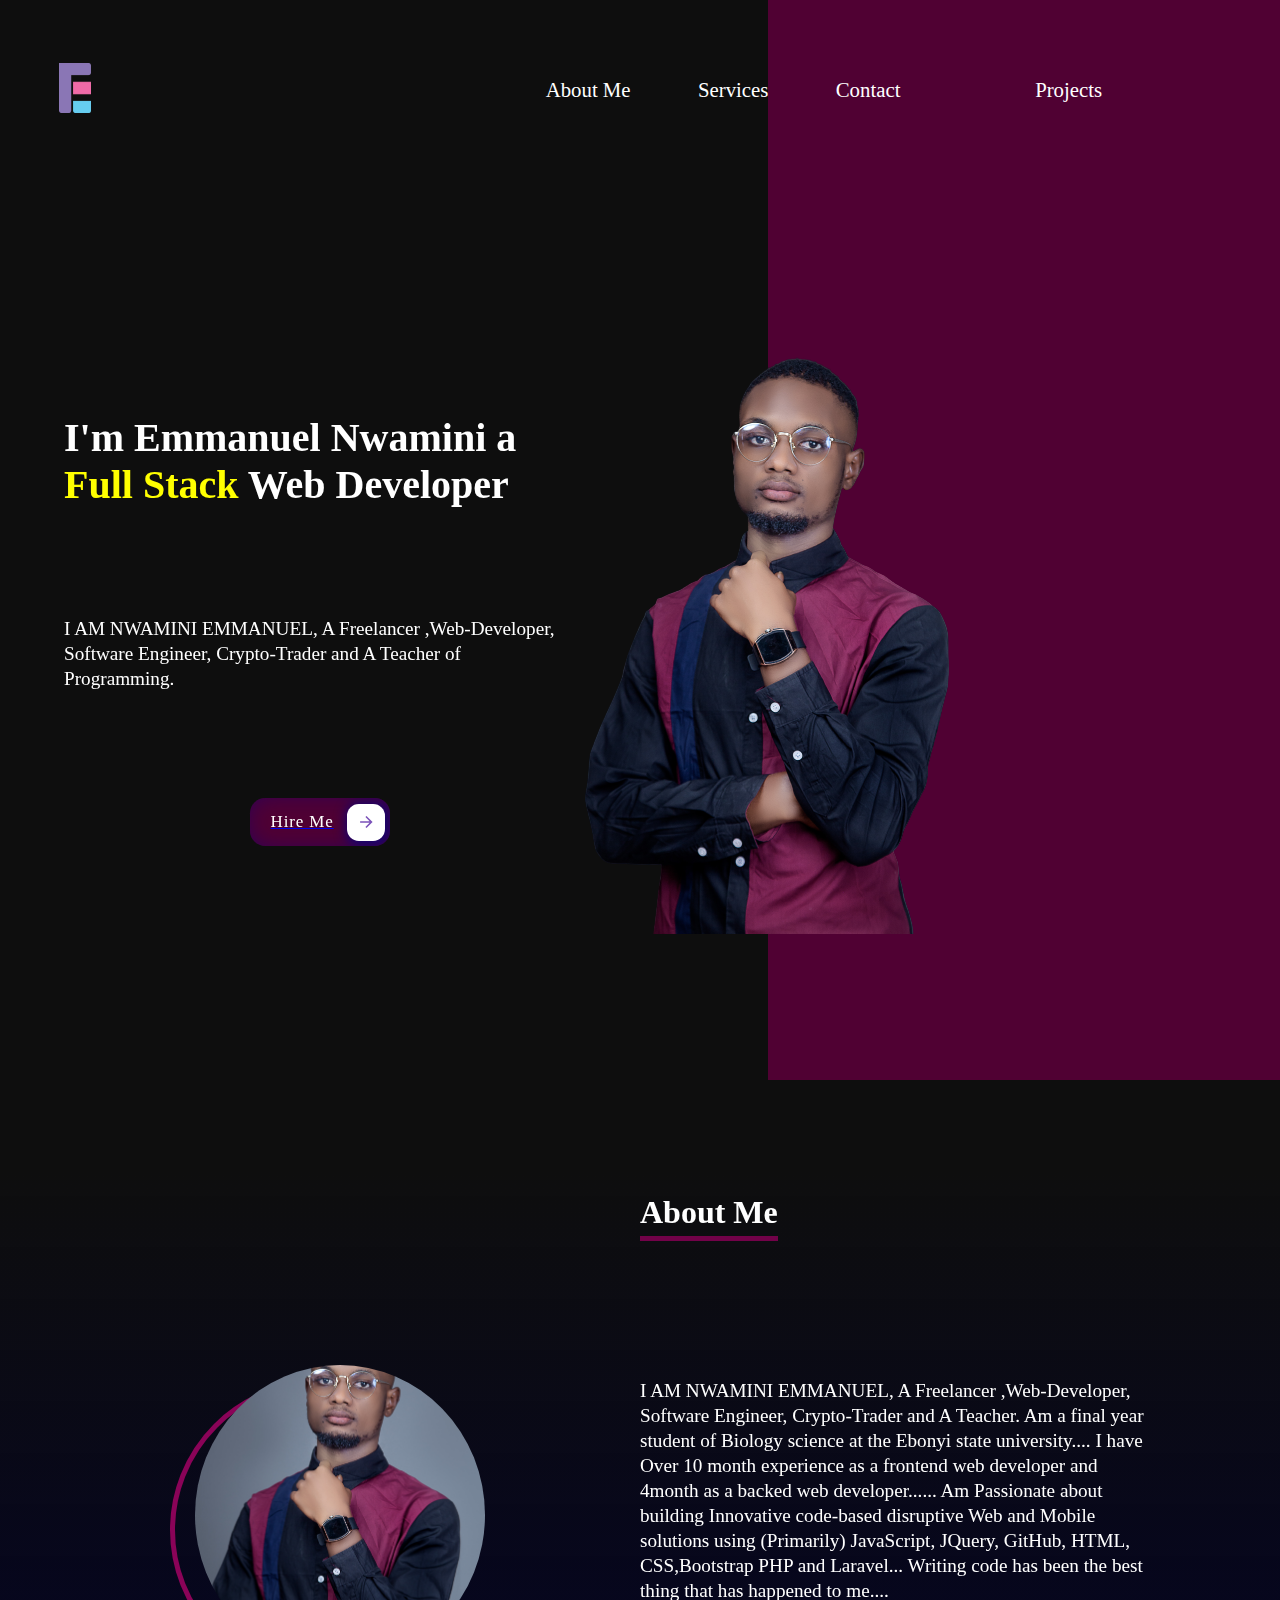
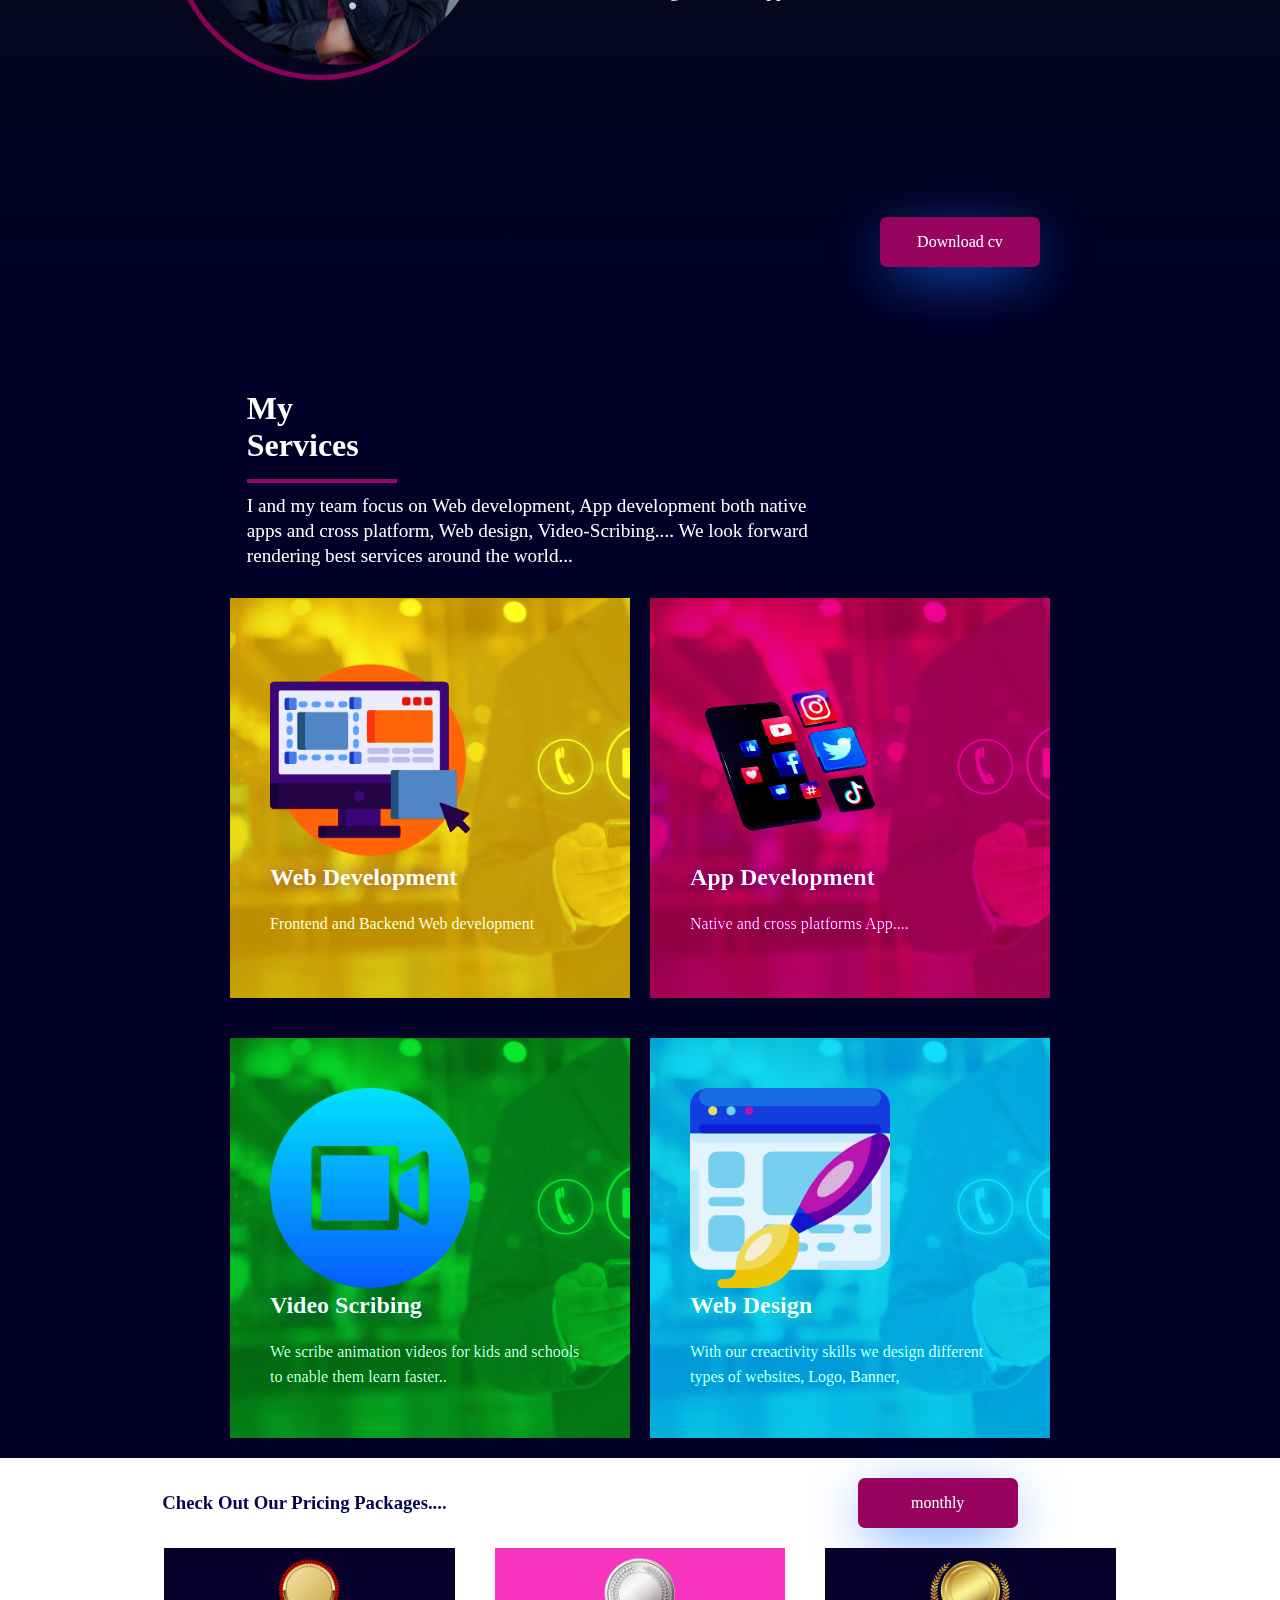
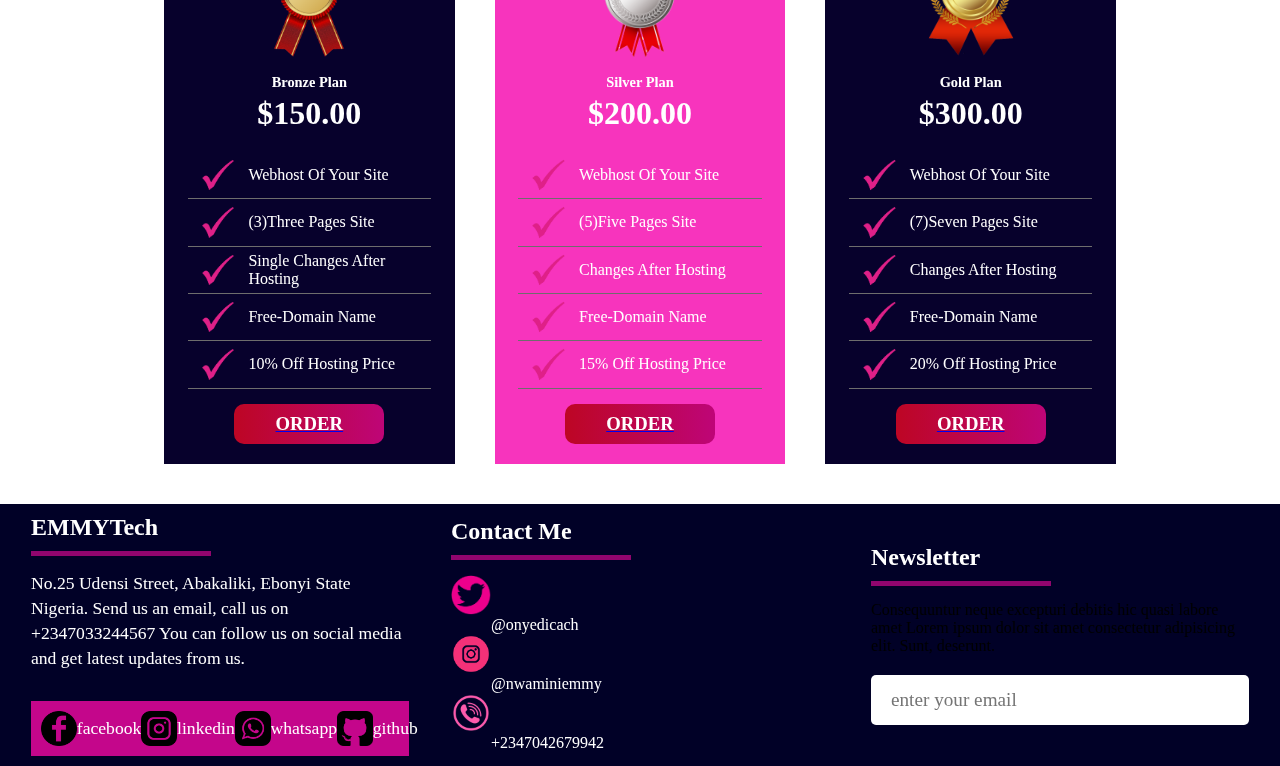
<file: index.html>
<!DOCTYPE html>
<html lang="en">
<head>
    <meta charset="UTF-8">
    <meta http-equiv="X-UA-Compatible" content="IE=edge">
    <meta name="viewport" content="width=device-width, initial-scale=1.0">
    <title>my portfolio</title>
    <link rel="stylesheet" href="./css/style.css">
    <link rel="shortcut icon" href="./images/logo-removebg-preview.png" type="image/x-icon">
</head>
<body>  
    <!-- this is the header section that contains the logo and the navigation bars   -->
    <header id="head"> 
        <!-- this is the logo container -->
        <div class="logo-container">
            <a href="./index.html"><img src="./images/logo-removebg-preview.png" alt="" class="logo"></a>
        </div>

        <!-- this is the navigation bar  for the destop view -->
        <nav class="navbar">

            <ul class="navlist">
                <li class="tab">
                    <!-- these are the navbar links to different pages -->
                    <a href="./index.html" class="link">about me</a>
                </li>
                <li class="tab">
                    <a href="#service" class="link">services</a>
                </li>

                <li class="tab">
                    <a href="./html files/contact.html" class="link">contact</a>
                </li>

                <li class="tab">

                    <li class="tab">
                        <a href="./html files/project.html" class="link">projects</a>
                    </li>
                    <!-- <a href="./html files/resume.html" class="link">resume</a> -->
                </li>
               
                <li class="tab">
                    <!-- <a href="./html files/blog.html" class="link">blog</a> -->
                </li>
                
            </ul>
        </nav>

        <!-- this is the navigation sidebar for the mobile view -->

        <div class="menu-list" id="menu-items">
            <div class="menu-list-login">
                 <img src="./images/1193.png" alt=""  id="close-sidebar" class="close-btn">
            </div>
         <ul class="list-items">
            <li><a href="./index.html">home <img src="./images/arrow-24-xxl.png" alt="" class="arrow"> </a ></li>
             <li><a href="./html files/contact.html">contact  <img src="./images/arrow-24-xxl.png" alt="" class="arrow"></a></li> 
             <li><a href="./html files/project.html">projects <img src="./images/arrow-24-xxl.png" alt="" class="arrow"></a></li>     
                    <!-- <li><a href="./html files/blog.html">blog  <img src="./images/arrow-24-xxl.png" alt="" class="arrow"></a></li> -->
             
             <!-- <li><a href="./html files/resume.html">resume  <img src="./images/arrow-24-xxl.png" alt="" class="arrow"></a></li> -->
         </ul>
        </div>
        <!-- this is the code for the hamburger menu in the mobile view -->

        <div class="menu-container" id="menubar">
            <div class="menu-line"></div>
            <div class="menu-line"></div>
            <div class="menu-line"></div>
        </div>
    </header>
<!-- end of the header section -->

<!-- this is the beginning of the landpage section  -->

    <section class="landpage">
        <!-- this contains the introductory text -->

        <div class="welcome-text-container">
            <h1 class="intro-header">
                i'm emmanuel nwamini <span class="a">a</span><span class="fullstack"> full stack</span>
                web developer
            </h1>
            <p class="intro-details">
                I AM NWAMINI EMMANUEL, A Freelancer ,Web-Developer, Software Engineer, Crypto-Trader and A Teacher of
                Programming.
            </p>
            <a href="https://wa.me/+2347042679942"> <button class="cssbuttons-io-button"> hire me
                <div class="icon">
                  <svg height="24" width="24" viewBox="0 0 24 24" xmlns="http://www.w3.org/2000/svg"><path d="M0 0h24v24H0z" fill="none"></path><path d="M16.172 11l-5.364-5.364 1.414-1.414L20 12l-7.778 7.778-1.414-1.414L16.172 13H4v-2z" fill="currentColor"></path></svg>
                </div>
              </button>
                 </div>
            </a>

        <!-- this contains the lanpage image -->

        <div class="img-container">
            <img src="./images/profile2.png" alt="" >
        </div>
    </section>
    <!-- this is the end of the landpage section -->

    <!-- this is the beginning of the about me section  -->

    <section class="about-section">
        <!-- this is the profile picture container  -->
        <div class="profile-pix-container">
            <!-- this is the div round the picture with pink border-color  -->
            <div class="picture-wrapper">
                <img src="./images/profile1.jpg" alt="" class="profile-pix">
            </div>
        </div>
        <!-- this contains the about me text  -->
        <div class="about-us-text">
            <h1>about me</h1>
            <p>I AM NWAMINI EMMANUEL, A Freelancer ,Web-Developer, Software Engineer, Crypto-Trader and A Teacher. Am a
                final year student of Biology science at the Ebonyi state university....
                I have Over 10 month experience as a frontend web developer and 4month as a backed web developer......
                Am Passionate about building Innovative code-based disruptive Web and Mobile solutions using (Primarily)
                JavaScript, JQuery, GitHub, HTML, CSS,Bootstrap PHP and Laravel...
                Writing code has been the best thing that has happened to me....</p>
                <p></p>

                <!-- this is the download cv button  -->

                <a href="https://eu.docs.wps.com/l/sII6el-1q5MXWkQY"> <button class="button" style="vertical-align:middle"><span>Download cv</span></button>
                    </a>
        </div>       
    </section>

    <!-- this is the end of the about me section  -->


     <!-- this is the beginning of the service section  -->
    <section class="service-section" id="service">

        <!-- this div contains the service header text  -->
        <div class="service-header">
            <h1>my services</h1>
            <p>I and my team focus on Web development, App development both native apps and cross platform, Web design,
                Video-Scribing....
                We look forward rendering best services around the world... </p>
        </div>

        <!-- this div contains the service cards -->
        <div class="service-card-container">
            <!-- this contains the first two top service cards  -->
            <div class="top-card">
                <!-- this is the first top service card  -->
                <div class="card card1">
                    <div class="card-body1">
                        <div class="card-img-container">
                            <img src="./images/ux.png" alt="" class="card-img">
                        </div>   
                        <h2>web development</h2>
                        <p>Frontend and Backend Web development</p>
                    </div>
                </div>
                <!-- this is the second top service card  -->
                <div class="card card2">
                    <div class="card-body2">
                        <div class="card-img-container">
                            <img src="./images/images__5_-removebg-preview.png" alt="" class="card-img">
                        </div>  
                        <h2>app development</h2>
                        <p>Native and cross platforms App.... </p>
                    </div>
                </div>
            </div>
            <!-- end of the top card container  -->

            <!-- beginning of the lower card container  -->
            <div class="lower-card">
                <!-- third card -->
                <div class="card card3">
                    <div class="card-body3">
                        <div class="card-img-container">
                            <img src="./images/video-camera.png" alt="" class="card-img">
                        </div>  
                        <h2>video scribing</h2>
                        <p>We scribe animation videos for kids and schools to enable them learn faster.. </p>
                    </div>
                </div>
                <!-- 4th card  -->
                <div class="card card4">
                    <div class="card-body4">
                        <div class="card-img-container">
                            <img src="./images/web-design.png" alt="" class="card-img">
                        </div>  
                        <h2>web design</h2>
                        <p>With our creactivity skills we design different types of websites, Logo, Banner, </p>
                    </div>
                </div>
            </div>
        </div>
        <!-- end of lower card  -->
    </section>
    <!-- end of service container section  -->

    <!-- beginning of prizing section "dont mind the contact section i wrote" i'll correct it -->

    <section class="contact-section">
        <!-- top section the contains prizing btns -->
        <div class="top-btn">
            <h3>Check out our pricing packages....</h3>
            <button class="button" style="vertical-align:middle"><span>monthly</span></button>
        </div>

        <!-- prize crad containing section  -->
        <div class="price-card-container">
            <!-- prize card 1 -->
            <div class="prize-card prizecard1">
                <img src="./images/gold-medal-1321-removebg-preview.png" alt="" class="banner">
                <h1 class="prize">
                    <span class="small-text">bronze plan</span><br>
                    $150.00
                </h1>
                <ul class="prize-container">
                    <li class="prize-list">
                        <img src="./images/thick.png" alt="" class="thicked"> <a>webhost of your site</a>
                    </li>
                    <li class="prize-list">
                        <img src="./images/thick.png" alt="" class="thicked"> <a>(3)Three
                            pages site</a>
                    </li>
                    <li class="prize-list">
                        <img src="./images/thick.png" alt="" class="thicked"> <a>Single
                            changes after hosting</a>
                    </li>
                    <li class="prize-list">
                        <img src="./images/thick.png" alt="" class="thicked"> <a>Free-domain
                            name</a>
                    </li>
                    <li class="prize-list">
                        <img src="./images/thick.png" alt="" class="thicked"> <a>10% off
                            hosting price</a>
                    </li>
                </ul>
                <button class="pink-btn">
                    <a href="https://wa.me/+2347042679942">
                        <h3 style="color: white">order</h3></a>

                </button>
            </div>
            <!-- prize card 2 -->
            <div class="prize-card prizecard2">
                <img src="./images/silver-medal-1948-removebg-preview.png" alt="" class="banner">
                <h1 class="prize">
                    <span class="small-text">silver plan</span><br>
                    $200.00
                </h1>
                <ul class="prize-container">
                    <li class="prize-list">
                        <img src="./images/thick.png" alt="" class="thicked"> <a>webhost of
                            your site</a>
                    </li>
                    <li class="prize-list">
                        <img src="./images/thick.png" alt="" class="thicked"> <a>(5)five
                            pages site</a>
                    </li>
                    <li class="prize-list">
                        <img src="./images/thick.png" alt="" class="thicked"> <a>Changes after hosting</a>
                    </li>
                    <li class="prize-list">
                        <img src="./images/thick.png" alt="" class="thicked"> <a>Free-domain
                            name</a>
                    </li>
                    <li class="prize-list">
                        <img src="./images/thick.png" alt="" class="thicked"> <a>15% off
                            hosting price</a>
                    </li>
                </ul>
                <button class="pink-btn">
                    <a href="https://wa.me/+2347042679942">
                        <h3 style="color: white">order</h3></a>

                </button>
            </div>
            <!-- prize card 3 -->
            <div class="prize-card prizecard3">
                <img src="./images/gold.png" alt="" class="banner">
                <h1 class="prize">
                    <span class="small-text">gold plan</span><br>
                    $300.00
                </h1>
                <ul class="prize-container">
                    <li class="prize-list">
                        <img src="./images/thick.png" alt="" class="thicked">  <a>webhost of
                            your site</a>
                    </li>
                    <li class="prize-list">
                        <img src="./images/thick.png" alt="" class="thicked"> <a>(7)seven pages site</a>
                    </li>
                    <li class="prize-list">
                        <img src="./images/thick.png" alt="" class="thicked"> <a>Changes after hosting</a>
                    </li>
                    <li class="prize-list">
                        <img src="./images/thick.png" alt="" class="thicked"> <a>Free-domain name</a>
                    </li>
                    <li class="prize-list">
                        <img src="./images/thick.png" alt="" class="thicked"> <a>20% off hosting price</a>
                    </li>
                </ul>
                <button class="pink-btn">
                    <a href="https://wa.me/+2347042679942">
                        <h3 style="color: white">order</h3></a>

                </button>
            </div>
        </div>
    </section>
    <!-- end of prizing section  -->

    <!-- footer section -->
    <footer>
        <!-- first division -->
        <div class="foot1">
            <h2><span class="emmy">Emmy</span>Tech</h2>
            <p>
                No.25 Udensi Street, Abakaliki, Ebonyi State Nigeria.
                Send us an email, call us on +2347033244567
                You can follow us on social media and get latest updates from us.
            </p>
            
            <div class="social-media-handle">
                <img src="./images/facebook.png" alt="" class="social-icon"> <a href="https://www.facebook.com/emmanuel.nwamini.773/"><p>facebook</p></a>
                <img src="./images/insta.png" alt="" class="social-icon">   <a href="https://www.linkedin.com/in/emmanuel-godwin-a21081215?lipi=urn%3Ali%3Apage%3Ad_flagship3_profile_view_base_contact_details%3BNxacVc4PTFuG5iak6zwyxQ%3D%3D"><p>linkedin</p></a>
                <img src="./images/whatsapp.png" alt="" class="social-icon"> <a href="https://wa.me/+2347042679942"><p>whatsapp</p></a>
                <img src="./images/git.png" alt="" class="social-icon">    <a href="https://github.com/youngemmy5956"><p>github</p></a>
                <!-- <img src="./images/mail.png" alt="" class="social-icon">    <a href="mailto:emmanuelgodwin558@gmail.com"><p>Gmail</p></a> -->
            </div>
        </div>
        <!-- second division  -->
        <div class="foot1">
            <h2>contact me</h2>
            <li > <a href="https://twitter.com/onyedicach"><img src="./images/twitter.png" alt=""class="my-img">@onyedicach</a> </li>
            <li > <a href="https://instagram.com/nwaminiemmy"><img src="./images/instagram.png" alt=""class="my-img">@nwaminiemmy </a> </li>
            <li > <a href="tel:+2347042679942"><img src="./images/images__4_-removebg-preview.png" alt=""class="my-img">+2347042679942</a> </li>   
        </div>
        <!-- 3rd division  -->

        <div class="foot1">
            <p>
            <h2>newsletter</h2>
                Consequuntur neque excepturi debitis hic quasi labore amet
                Lorem ipsum dolor sit amet consectetur adipisicing elit. Sunt, deserunt.
            </p>
            <input type="email" name="" id="" placeholder="enter your email" class="input">
        </div>
    </footer>
    <script src="./js/main.js"></script>
</body>
</html>
</file>
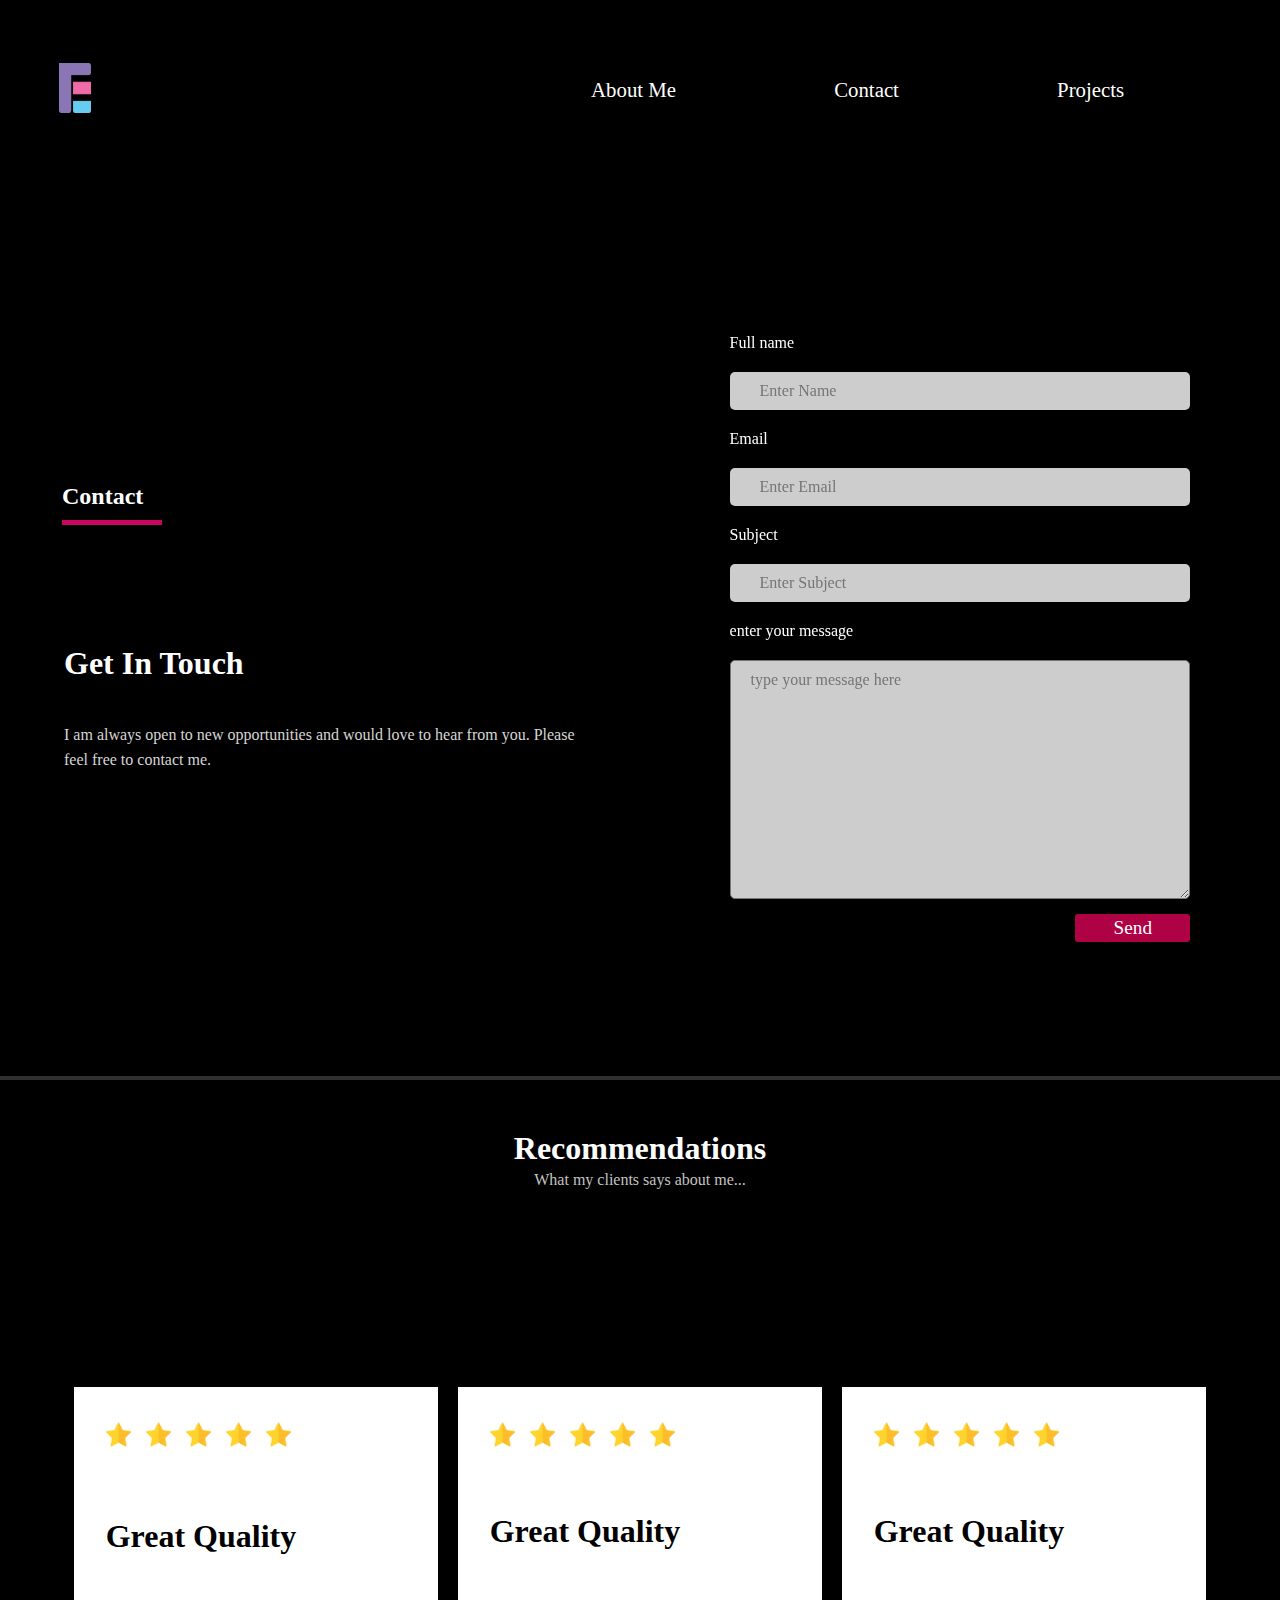
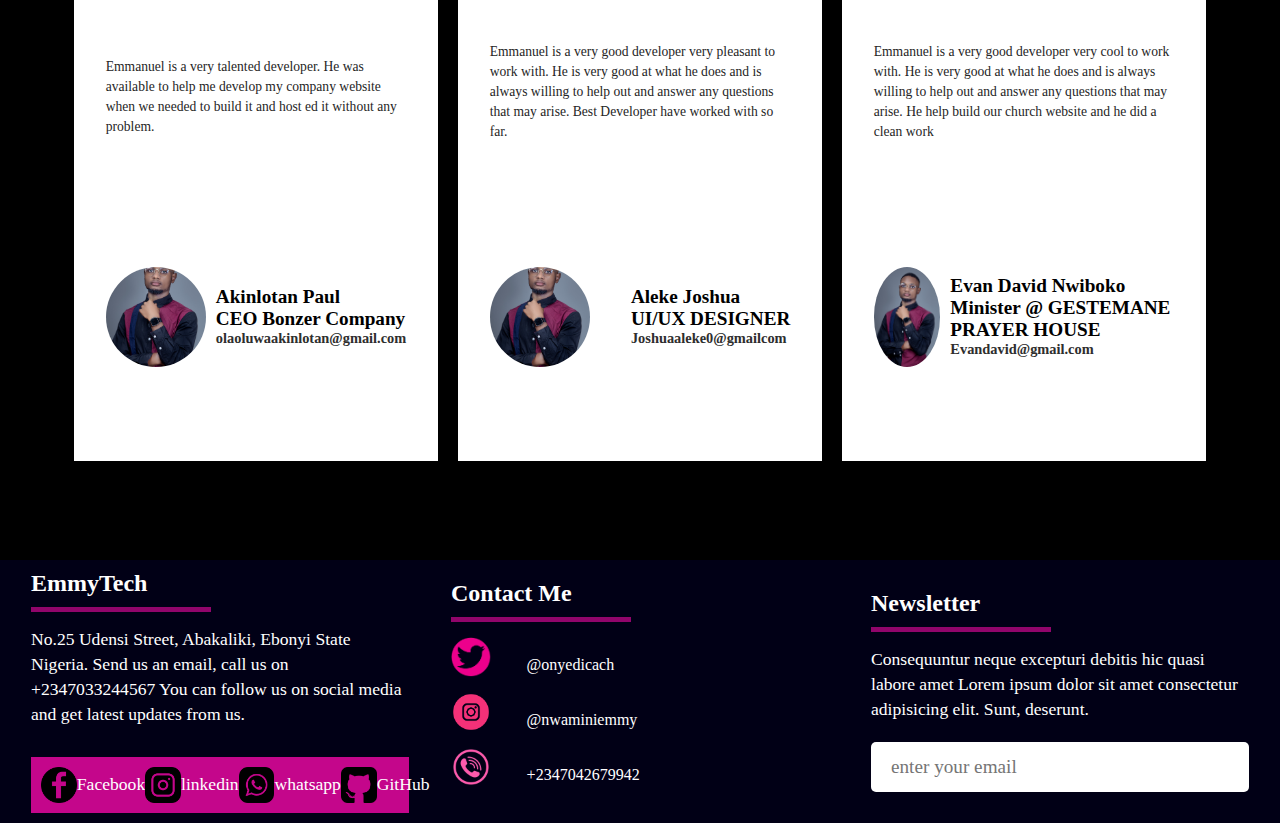
<file: html files/contact.html>
<!DOCTYPE html>
<html lang="en">
<head>
    <meta charset="UTF-8">
    <meta http-equiv="X-UA-Compatible" content="IE=edge">
    <meta name="viewport" content="width=device-width, initial-scale=1.0">
    <title>contact</title>
    <link rel="stylesheet" href="../css/general.css">
    <link rel="stylesheet" href="../css/contact.css">
</head>
<body>
    <header id="head">
        <!-- this is the logo container  -->
        <div class="logo-container">
            <a href="../index.html">   <img src="../images/logo-removebg-preview.png" alt="" class="logo"></a>
        </div> 
        <!-- this is the navbar for desktop view    -->
        <nav class="navbar">
            <ul class="navlist">
                <li class="tab">
                    <a href="../index.html" class="link">about me</a>
                </li>
                <li class="tab">
                    <a href="./contact.html" class="link">contact</a>
                </li>
                <!-- <li class="tab">
                    <a href="./resume.html" class="link">resume</a>
                </li> -->
                <li class="tab">
                    <a href="./project.html" class="link">projects</a>
                </li>
                <!-- <li class="tab">
                    <a href="./blog.html" class="link">blog</a>
                </li> -->
                <!-- <li class="tab">
                    <a href="../index.html/#service" class="link">service</a>
                </li> -->
            </ul>
        </nav>
        <!-- this is the navbar for mobile view  -->
        <div class="menu-list" id="menu-items">
            <div class="menu-list-login">
                 <img src="../images/1193.png" alt=""  id="close-sidebar" class="close-btn">
            </div>
         <ul class="list-items">
            <li><a href="../index.html">home<img src="../images/arrow-24-xxl.png" alt="" class="arrow"> </a ></li>
             <li><a href="./contact.html">contact  <img src="../images/arrow-24-xxl.png" alt="" class="arrow"></a></li>
             <!-- <li><a href="./blog.html">blog  <img src="../images/arrow-24-xxl.png" alt="" class="arrow"></a></li> -->
             <!-- <li><a href="./resume.html">resume  <img src="../images/arrow-24-xxl.png" alt="" class="arrow"></a></li> -->
             <li><a href="./project.html">projects  <img src="../images/arrow-24-xxl.png" alt="" class="arrow"></a></li>
         </ul>
        </div>
        <!-- this is the hamburger menu  -->
        <div class="menu-container" id="menubar">
            <div class="menu-line"></div>
            <div class="menu-line"></div>
            <div class="menu-line"></div>
        </div>
    </header>
    <!-- this is the contact landpage that contains the get in touch text and the form  -->
    <section class="contact-landpage">
        <div class="contact-text-container">
            <h1>contact</h1>
            <h2>get in touch</h2>
            <p> I am always open to new opportunities and would love to hear from you.
                Please feel free to contact me.
            </p>
        </div>
        <!-- this is the contact form  -->
        <div class="form-container">
            <form action="https://formsubmit.co/emmanuelgodwin558@gmail.com" method="post" class="contact-form">
                <label for="#name">Full name</label>
                <input type="name" placeholder="enter name" class="contact-input" id="text-area">
                <label for="#email-input">Email</label>
                <input type="email" placeholder="enter email" class="contact-input" id="email-input">
                <label for="#subject">Subject</label>
                <input type="subject" placeholder="enter subject" class="contact-input" id="text-area">
                <label for="#text-area">enter your message</label>
                <textarea name="" id="message" cols="30" rows="10" class="text-area" placeholder="type your message here"></textarea>
                <button type="submit" class="submit-btn" value="submit">send</button>
            </form>
        </div>
    </section>
    <!-- this is the end of the first section  -->

    <!-- ths is the beginning of the second section ie the recommendation part  -->
    <section class="recommendation-section">
        <div class="recommendation-text">
            <h1>recommendations</h1>
            <p>What my clients says about me...</p>
        </div>
        <!-- this contains the customer cards -->
        <div class="recommendation-card-container">
            <!-- this is the 1st customer card  -->
            <div class="recommendation-card">
                <div class="rank-container">
                    <img src="../images/star-removebg-preview.png" alt="" class="star">
                    <img src="../images/star-removebg-preview.png" alt="" class="star">
                    <img src="../images/star-removebg-preview.png" alt="" class="star">
                    <img src="../images/star-removebg-preview.png" alt="" class="star">
                    <img src="../images/star-removebg-preview.png" alt="" class="star">
                </div>
                <div class="rec-card-body">
                    <h1>great quality</h1>
                    <p>Emmanuel is a very talented developer.
                        He was available to help me develop my company website when we needed to build it and host ed it without any problem.
                    </p>
                </div>
                <div class="profile-info">
                    <img src="../images/profile1.jpg" alt="" class="profile-img">
                    <p>
                        <span class="person-name">Akinlotan Paul <br> CEO Bonzer company</span>
                        <br>
                      <b>olaoluwaakinlotan@gmail.com</b>
                    </p>
                </div>
            </div>
            <!-- 2nd  -->
            <div class="recommendation-card">
                <div class="rank-container">
                    <img src="../images/star-removebg-preview.png" alt="" class="star">
                    <img src="../images/star-removebg-preview.png" alt="" class="star">
                    <img src="../images/star-removebg-preview.png" alt="" class="star">
                    <img src="../images/star-removebg-preview.png" alt="" class="star">
                    <img src="../images/star-removebg-preview.png" alt="" class="star">
                </div>
                <div class="rec-card-body">
                    <h1>great quality</h1>
                    <p>Emmanuel is a very good developer very pleasant to work with.
                        He is very good at what he does and is always willing to help
                        out and answer any questions that may arise. Best Developer have worked with so far.
                    </p>
                </div>
                <div class="profile-info">
                    <img src="../images/profile1.jpg" alt="" class="profile-img">
                    <p>
                        <span class="person-name">Aleke Joshua <br> UI/UX DESIGNER</span>
                        <br>
                        <b>Joshuaaleke0@gmailcom</b>
                    </p>
                </div>
            </div>
            <!-- 3rd  -->
            <div class="recommendation-card">
                <div class="rank-container">
                    <img src="../images/star-removebg-preview.png" alt="" class="star">
                    <img src="../images/star-removebg-preview.png" alt="" class="star">
                    <img src="../images/star-removebg-preview.png" alt="" class="star">
                    <img src="../images/star-removebg-preview.png" alt="" class="star">
                    <img src="../images/star-removebg-preview.png" alt="" class="star">
                </div>
                <div class="rec-card-body">
                    <h1>great quality</h1>
                    <p>Emmanuel is a very good developer very cool to work with.
                        He is very good at what he does and is always willing to help
                        out and answer any questions that may arise. He help build our church website and he did a clean work
                    </p>
                </div>
                <div class="profile-info">
                    <img src="../images/profile1.jpg" alt="" class="profile-img">
                    <p>
                        <span class="person-name">Evan David Nwiboko <br> Minister @ GESTEMANE PRAYER HOUSE </span>
                        <br>
                        <b>Evandavid@gmail.com</b>
                    </p>
                </div>
            </div>
        </div>
    </section>
    <!-- end of the recommendation section  -->
    <footer>
        <!-- first division -->
        <div class="foot1">
            <h2><span class="emmy">Emmy</span>Tech</h2>
            <p>
                No.25 Udensi Street, Abakaliki, Ebonyi State Nigeria.
                Send us an email, call us on +2347033244567
                You can follow us on social media and get latest updates from us.
            </p>
            <div class="social-media-handle">
                <img src="../images/facebook.png" alt="" class="social-icon"> <a href="https://www.facebook.com/emmanuel.nwamini.773/"><p>Facebook</p></a>
                <img src="../images/insta.png" alt="" class="social-icon">    <a href="https://www.linkedin.com/in/emmanuel-godwin-a21081215?lipi=urn%3Ali%3Apage%3Ad_flagship3_profile_view_base_contact_details%3BNxacVc4PTFuG5iak6zwyxQ%3D%3D"><p>linkedin</p></a>
                <img src="../images/whatsapp.png" alt="" class="social-icon">  <a href="https://wa.me/+2347042679942"><p>whatsapp</p></a>
                <img src="../images/git.png" alt="" class="social-icon">        <a href="https://github.com/youngemmy5956"><p>GitHub</p></a>
                <!-- <img src="../images/mail.png" alt="" class="social-icon">       <a href="mailto:emmanuelgodwin558@gmail.com"><p>Gmail</p></a> -->
            </div>
        </div>
        <!-- second division  -->
        <div class="foot1">
            <h2>contact me</h2>
            <li ><img src="../images/twitter.png" alt=""class="my-img"> <a href="https://twitter.com/onyedicach">@onyedicach</a></li>
            <li ><img src="../images/instagram.png" alt=""class="my-img"> <a href="https://instagram.com/nwaminiemmy">@nwaminiemmy</a></li>
            <li ><img src="../images/images__4_-removebg-preview.png" alt=""class="my-img"> <a href="tel:+2347042679942">+2347042679942</a></li>
        </div>
        <!-- 3rd division  -->

        <div class="foot1">
            <h2>newsletter</h2>
            <p>
                Consequuntur neque excepturi debitis hic quasi labore amet
                Lorem ipsum dolor sit amet consectetur adipisicing elit. Sunt, deserunt.
            </p>
            <input type="email" name="" id="" placeholder="enter your email" class="input">
        </div>
    </footer>
    <script src="../js/main.js"></script>
</body>
</html>
</file>
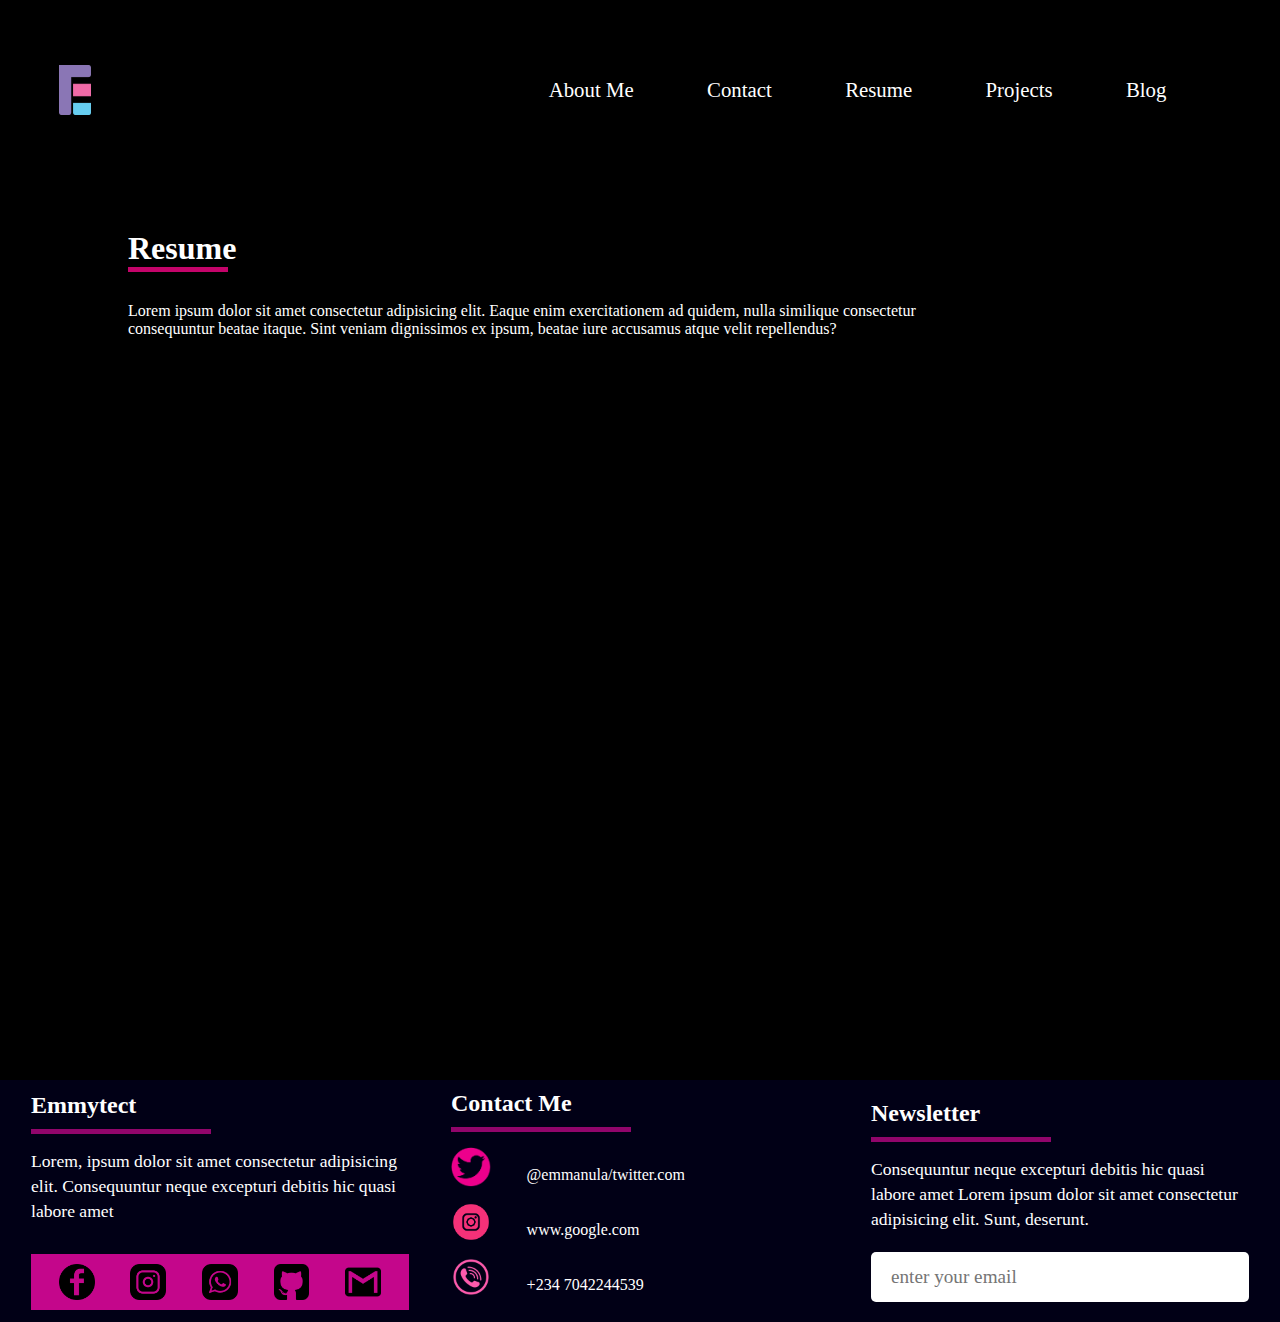
<file: html files/resume.html>
<!DOCTYPE html>
<html lang="en">
<head>
    <meta charset="UTF-8">
    <meta http-equiv="X-UA-Compatible" content="IE=edge">
    <meta name="viewport" content="width=device-width, initial-scale=1.0">
    <title>resume</title>
    <link rel="stylesheet" href="../css/general.css">
    <link rel="stylesheet" href="../css/contact.css">
</head>

<body>
    <header id="head"> 
        <!-- this is the log container -->
        <div class="logo-container">
            <img src="../images/logo-removebg-preview.png" alt="" class="logo">
        </div> 
        <!-- this is the navbar for desktop view    -->
        <nav class="navbar">
            <ul class="navlist">
                <li class="tab">
                    <a href="../index.html" class="link">about me</a>
                </li>
                <li class="tab">
                    <a href="./contact.html" class="link">contact</a>
                </li>
                <li class="tab">
                    <a href="./resume.html" class="link">resume</a>
                </li>
                <li class="tab">
                    <a href="./project.html" class="link">projects</a>
                </li>
                <li class="tab">
                    <a href="./blog.html" class="link">blog</a>
                </li>
            </ul>
        </nav>
        <!-- this is the navbar for the mobile view  -->
        <div class="menu-list" id="menu-items">
            <div class="menu-list-login">
                 <img src="../images/1193.png" alt=""  id="close-sidebar" class="close-btn">
            </div>
         <ul class="list-items">
            <li><a href="../index.html">home<img src="../images/arrow-24-xxl.png" alt="" class="arrow"> </a ></li>
             <li><a href="./contact.html">contact  <img src="../images/arrow-24-xxl.png" alt="" class="arrow"></a></li>
             <li><a href="./blog.html">blog  <img src="../images/arrow-24-xxl.png" alt="" class="arrow"></a></li>
             <li><a href="./resume.html">resume  <img src="../images/arrow-24-xxl.png" alt="" class="arrow"></a></li>
             <li><a href="./project.html">projects  <img src="../images/arrow-24-xxl.png" alt="" class="arrow"></a></li>
         </ul>
        </div>
        <!-- this is the hamburger menu  -->
        <div class="menu-container" id="menubar">
            <div class="menu-line"></div>
            <div class="menu-line"></div>
            <div class="menu-line"></div>
        </div>
    </header>
    <!-- this is the resume landpage  -->
    <section class="resume-landpage">
        <!-- this contains the resume text  -->
        <div class="resume-text-container">
            <h1>resume</h1>
            <p>Lorem ipsum dolor sit amet consectetur adipisicing elit. 
                Eaque enim exercitationem ad quidem, nulla similique 
                consectetur consequuntur beatae itaque. Sint veniam 
                dignissimos ex ipsum,
                 beatae iure accusamus atque velit repellendus?
            </p>
        </div>

        <div class="resume-doc-container">
            <!-- resume pdf comes here  -->
        </div>

    </section>
    <footer>
        <!-- first division -->
        <div class="foot1">
            <h2><span class="emmy">emmy</span>tect</h2>
            <p>
                Lorem, ipsum dolor sit amet consectetur adipisicing elit.
                Consequuntur neque excepturi debitis hic quasi labore amet 
            </p>
            <div class="social-media-handle">
                <img src="../images/facebook.png" alt="" class="social-icon">
                <img src="../images/insta.png" alt="" class="social-icon">
                <img src="../images/whatsapp.png" alt="" class="social-icon">
                <img src="../images/git.png" alt="" class="social-icon">
                <img src="../images/mail.png" alt="" class="social-icon">
            </div>
        </div>
        <!-- second division  -->
        <div class="foot1">
            <h2>contact me</h2>
            <li ><img src="../images/twitter.png" alt=""class="my-img"> <a href="#">@emmanula/twitter.com</a></li>
            <li ><img src="../images/instagram.png" alt=""class="my-img"> <a href="#">www.google.com</a></li>
            <li ><img src="../images/images__4_-removebg-preview.png" alt=""class="my-img"> <a href="#">+234 7042244539</a></li>
        </div>
        <!-- 3rd division  -->

        <div class="foot1">
            <h2>newsletter</h2>
            <p>
                Consequuntur neque excepturi debitis hic quasi labore amet
                Lorem ipsum dolor sit amet consectetur adipisicing elit. Sunt, deserunt.
            </p>
            <input type="email" name="" id="" placeholder="enter your email" class="input">
        </div>
    </footer>
    <script src="../js/main.js"></script>
</body>
</html>
</file>
<file: css/style.css>
*{
    border: 0%;
    padding: 0%;
    box-sizing: border-box;
    margin: 0%;
}
html{
    scroll-behavior: smooth;
}
img{
    z-index: 1;
}
header{
    background: linear-gradient(90deg,rgba(0, 0, 0, 0.945) 60%,#500133 30%);
    display: flex;
    align-items: center;
    justify-content: space-between;
    height: 20vh;
    background-color: white;
    position: sticky;
    top: 0;
    z-index: 200;
}
.logo-container{
    width: 30%;
    /* background-color: white; */
    height: 100%;
    display: flex;
    align-items: center;
    justify-content: flex-start;
    padding-left: 50px;
}
.logo{
    height: 50px;
    width: 50px;
    max-width: 100%;
    object-fit: contain;
}
.navbar{
    width: 60%;
    height: 100%;
    display: flex;
    justify-content: flex-start;
}
.menu-container{
    display: none;
}
.menu-list{
    display: none;
    overflow-x: hidden;
}
.navlist{
    width: 90%;
    display: flex;
    align-items: center;
    justify-content: space-around;
    height: 100%;
    list-style-type: none;
}
.tab a{
    text-decoration: none;
    font-family: varela round;
    font-size: 1.3rem;
    text-transform: capitalize;
    color: white;
}

.landpage{
    height: 100vh;
    width: 100%;
    background: linear-gradient(90deg,rgba(0, 0, 0, 0.945) 60%,#500133 30%);
    display: flex;
    align-items: center;
    justify-content: center;
}
.welcome-text-container{
    width: 40%;
    /* background-color: green; */
    height: 60%;
    display: flex;
    align-items: center;
    justify-content: space-around;
    flex-direction: column;
}
.intro-header{
    font-size: 2.5rem;
    font-family: poppins;
    text-transform: capitalize;
    color: white;
}
.a{
    text-transform:lowercase ;
}
.intro-details{
    color: white;
    font-family: roboto;
    line-height: 25px;
    font-size: 1.2rem;
}
.fullstack{
    color: yellow;
}
.hire-btn{
    margin-right: auto;
   
}
/* From cssbuttons.io by @adamgiebl */
.cssbuttons-io-button {
    background: #500133;
    color: white;
    font-family: varela round;
    text-transform: capitalize;
    padding: 0.35em;
    padding-left: 1.2em;
    font-size: 17px;
    font-weight: 500;
    border-radius: 0.9em;
    border: none;
    letter-spacing: 0.05em;
    display: flex;
    align-items: center;
    box-shadow: inset 0 0 1.6em -0.6em #140370;
    overflow: hidden;
    position: relative;
    height: 2.8em;
    padding-right: 3.3em;
   }
   
   .cssbuttons-io-button .icon {
    background: white;
    margin-left: 1em;
    position: absolute;
    display: flex;
    align-items: center;
    justify-content: center;
    height: 2.2em;
    width: 2.2em;
    border-radius: 0.7em;
    box-shadow: 0.1em 0.1em 0.6em 0.2em #140370;
    right: 0.3em;
    transition: all 0.3s;
   }
   
   .cssbuttons-io-button:hover .icon {
    width: calc(100% - 0.6em);
   }
   
   .cssbuttons-io-button .icon svg {
    width: 1.1em;
    transition: transform 0.3s;
    color: #7b52b9;
   }
   
   .cssbuttons-io-button:hover .icon svg {
    transform: translateX(0.1em);
   }
   
   .cssbuttons-io-button:active .icon {
    transform: scale(0.95);
   }
   .cssbuttons-io-button{
       align-self: flex-start;
   }
   
   
   .img-container{
       width: 50%;
   }
   .img-container img{
       max-width: 100%;

   }
   .about-section{
       display: flex;
       align-items: center;
       justify-content: space-between;
       height: 100vh;
       width: 100%;
       background: linear-gradient(rgba(0, 0, 0, 0.945) 10%,#010127 90%);
   }
   .profile-pix-container{
       height: 100%;
       width: 50%;
       display: flex;
       align-items: center;
       justify-content: center;
   }
   .picture-wrapper{
    height: 300px;
       width: 300px;
       border:5px solid #8a0358 ; 
       border-radius: 50%;  
   }
   .profile-pix{
       height: 300px;
       width: 300px;
       border-radius:50% ;
       margin-top: -20px;
       margin-left: 20px;
       max-width: 100%;
       object-fit: cover;
       z-index: 2;
   }
   .about-us-text{
       width: 50%;
       height: 90%;
       display: flex;
       align-items: center;
       justify-content: space-around;
        flex-direction: column;
   }
   .about-us-text h1{
       font-size: 2rem;
       color: white;
       border-bottom: 5px solid #720249;
       font-family: varela round;
       text-transform: capitalize;
       align-self: flex-start;
       padding-bottom: 5px;
   }
   .about-us-text p:first-of-type{
       margin-bottom: -60px;
   }
   .about-us-text p{
       color: white;
       font-family: roboto;
       font-size: 1.2rem;
       line-height: 25px;
       width:80%;
       align-self: flex-start;
   }
   .about-us-text button{
       align-self: flex-start;
   }
   
/* From cssbuttons.io by @Custyyyy */
.button {
    display: inline-block;
    border-radius: 7px;
    border: none;
    background: #97045f;
    color: white;
    font-family: inherit;
    text-align: center;
    font-size: 1rem;
    box-shadow: 0px 14px 56px -11px #1875FF;
    width: 10em;
    padding: 1em;
    transition: all 0.4s;
    cursor: pointer;
    font-family: varela round;
   }
   
   .button span {
    cursor: pointer;
    display: inline-block;
    position: relative;
    transition: 0.4s;
   }
   
   .button span:after {
    content: '';
    position: absolute;
    opacity: 0;
    top: 0;
    right: -20px;
    transition: 0.7s;
   }
   
   .button:hover span {
    padding-right: 1.55em;
   }
   
   .button:hover span:after {
    opacity: 4;
    right: 0;
   }
   .service-section{
       height: auto;
       display: flex;
       align-self: center;
       justify-content: center;
       flex-direction:column ;
       background-color: #010127;
       width: 100%;
   }
   .service-header{
       width: 63%;
       margin: auto;
   }
   .service-header h1{
    font-family: varela round;
    padding-bottom:15px ;
    text-transform: capitalize;
    width: 150px;
    color: white;
    margin: 10px;
    border-bottom: 4px solid rgb(153, 3, 108);
   }
   .service-header p{
       margin: 10px;
      font-family: roboto;
      line-height: 25px; 
      font-size: 1.2rem;
      color: white;
      width: 70%;
   }
   .service-card-container{
       height: 70%;
       margin: auto;
       display: flex;
       width: 100%;
       flex-direction: column;
       align-items: center;
       justify-content: center;
   }
   .top-card{
    height: 50%;
    width: 100%;
    padding: 10px;
    display: flex;
    align-items: center;
    justify-content: center;
}
   .lower-card{
       height: 50%;
       width: 100%;
       display:flex ;
       padding: 10px;
       align-items: center;
       justify-content: center;
   }
   .card{
       height: 400px;
       width: 400px;
       background-color: rgb(39, 187, 9);
       display: flex;
       margin: 10px;
       background-image: url(../images/contact-us-customer-support-hotline-people-connect-call-customer-support_36325-1640.jpg);
       background-repeat: no-repeat;
       background-size: cover;

       position: relative;
   }
   .card::after{
       height: 100%;
       position: absolute;
       width: 100%;
       content: "";
       background-color: rgb(10, 2, 59);
       mix-blend-mode: overlay;
   }
   .card1::after{
    height: 100%;
    position: absolute;
    width: 100%;
    content: "";
    background-color: rgb(110, 7, 70);
    mix-blend-mode: overlay;
}
.card2::after{
    height: 100%;
    position: absolute;
    width: 100%;
    content: "";
    background-color: rgb(8, 2, 44);
    mix-blend-mode: overlay;
}
.card4::after{
    height: 100%;
    position: absolute;
    width: 100%;
    content: "";
    background-color: rgb(4, 77, 64);
    mix-blend-mode: overlay;
}
.card4::after{
    height: 100%;
    position: absolute;
    width: 100%;
    content: "";
    background-color: rgba(5, 209, 216, 0.815);
    mix-blend-mode: overlay;
}
.card-body1{
    height: 100%;
    width: 100%;
    background-color: rgba(255, 255, 0, 0.767);
    display: flex;
    align-items: center;
    justify-content: center;
    flex-direction: column;
}
.card-body2{
    height: 100%;
    width: 100%;
    background-color: rgba(245, 4, 173, 0.808);
    display: flex;
    align-items: center;
    justify-content: center;
    flex-direction: column;
}
.card-body3{
    height: 100%;
    width: 100%;
    background-color: rgba(37, 240, 47, 0.746);
    display: flex;
    align-items: center;
    justify-content: center;
    flex-direction: column;
}
.card-body4{
    height: 100%;
    width: 100%;
    background-color: rgba(2, 150, 248, 0.657);
    display: flex;
    align-items: center;
    justify-content: center;
    flex-direction: column;
}
.card-img{
    width: 200px;
    height: 200px;
    align-self: flex-start;
    /* background-color: white; */
    object-fit: cover;
}

.card-img-container{
    width: 80%;
}
.card h2{
    color: white;
    width: 80%;
    font-family: poppins;
    margin-bottom: 20px;
    text-transform: capitalize;
    text-shadow:0px 0px 15px #a8a8a8;
}
.card p{
    font-family: roboto;
    color: white;
    width: 80%;
    line-height: 25px;
}
.contact-section{
    width: 100%;
    display: flex;
    align-items: center;
    justify-content: center;
    padding: 20px;
    flex-direction: column;
    background-size: cover;
    background-repeat: no-repeat;
    /* height: 100vh; */
}
.top-btn{
    display: flex;
    align-items: center;
    justify-content: space-around;
    width: 90%;
}
.top-btn h3{
    color: rgb(4, 5, 77);
    font-family: roboto;
    text-transform: capitalize;
    width: 30%;
    margin-left: -100px;
}
 .price-card-container{
    height: 80%;
    width: 80%;
    display: flex;
    align-items: center;
    justify-content: center;
} 
 .pink-btn{
     width: 150px;
     height: 40px;
     background:linear-gradient(90deg,rgb(189, 6, 36),rgb(190, 5, 119)) ;
     margin-top: 15px;
     margin-bottom: 10px;
     border-radius: 10px;
     border: none;
     color: white;
     font-family: poppins;
     text-transform: uppercase;
     font-size: 1rem;
 }
.prize-card{
    display: flex;
    align-items: center;
    flex-direction: column;
    justify-content: space-around;
    padding: 10px;
    margin: 20px;
    /* height: 600px; */
    width: 400px;
    object-fit: contain;
}
.prize{
    color: white;
    font-family: poppins;
    width: 70%;
    text-transform: capitalize;
    font-size: 2rem;
    text-align: center;
}
.prize-container{
    width: 90%;
    margin-top: 20px;
}
.thicked{
    width: 25%;
    max-height: 100%;
}
.banner{
    height: 100px;
    width: 100px;
    max-height: 30%;
    object-fit: contain;
}
.prize-list{
    display: flex;
    align-items: center;
    justify-content: space-between;
    width: 100%;
    border-bottom: 1px solid rgb(110, 109, 109);
    padding-bottom: 5px;
    padding-top: 5px;
}
.prize-list a{
    width: 90%;
    text-decoration: none;
    color: white;
    font-family: roboto;
    text-transform: capitalize;
}
.small-text{
    font-size: .9rem;
}
 .prizecard1{
    background-color: rgb(7, 1, 44);
}
.prizecard2{
    background-color: rgba(245, 4, 173, 0.808);
}
.prizecard3{
    background-color: rgb(7, 1, 44);
    /* width: 500px; */
} 
.foot1{
    width: 30%;
}
.emmy{
    text-transform: uppercase;
}
.foot1 h2{
    color: white;
    font-family: poppins;
    margin-bottom: 15px;
    border-bottom: 5px solid rgba(180, 6, 128, 0.808);
    width: 180px;
    padding-bottom: 10px;
    text-transform: capitalize;
}
.foot1 p{
    line-height: 25px;
    font-family: roboto;
    color: white;
    font-size: 1.1rem;
}
.social-media-handle{
    display: flex;
    align-items: center;
    justify-content: space-around;
    height: 40%;
    width: 100%;
    padding: 10px;
    align-self: flex-start;
    background-color: rgb(196, 6, 139);
    margin-top: 30px;
}
.social-icon{
   height: 50%;
   width: 10%;
    object-fit: contain;
}
.foot1 li{
    /* height: 10%; */
    width: 100%;
    display: flex;
    align-items: center;
    justify-content: space-between; 
    padding: 0;
    /* background-color: chartreuse; */
}
.foot1 a{
    color: white;
    width: 80%;
    text-decoration: none;
    font-family: varela round;
}
.input{
    width: 100%;
    height: 50px;
    border-radius: 5px;
    text-indent: 20px;
    outline: none;
    border: none;
    margin-top: 20px;
    font-family: varela round;
    font-size: 1.2rem;
}
.my-img{
    height:40px;
    width: 40px;
    border-radius: 50%;
    object-fit: cover;
    margin-bottom: 15px;
}
footer{
    background-color: #010127;
    display: flex;
    align-items: center;
    padding: 10px;
    justify-content: space-around;
}


@media screen and (max-width:900px){
    .menu-container{
        width: 60px;
        height: 80%;
        display: flex;
        align-items: center;
        justify-content: center;
        flex-direction: column;
        cursor: pointer;
     
    }
    .menu-line{
        height: 4px;
        width: 35px;
        border-radius: 5px;
        background-color: white;
        margin: 3px;
    }
    .navbar{
        width: 0%;
        overflow-x: hidden;
    }
    .search-container{
        display: none;
    }
    .menu-list{
        width: 0%;
        display: flex;
        position: fixed;
        top: 0;
        right: 0;
        background:rgba(0, 0, 0, 0.897);
        height: 100%;
        z-index: 100;
        overflow-x: hidden;
        align-items: center;
        justify-content: space-around;
        flex-direction: column;
        transition: .5s ease-in-out;
        z-index: 200;
    }
    
    .list-items{
        width: 90%;
        display: flex;
        align-items: center;
        justify-content: space-around;
        flex-direction: column;
        height: 60%;
       
    }
    .menu-list li{
        width: 80%;
        display: flex;
        align-items: center;
        justify-content: center;
        border-bottom: 2px solid rgba(17, 16, 16, 0.794);
        padding-bottom: 10px;
    }
   
    .menu-list a{
        display: flex;
        /* background-color: red; */
        align-items: flex-start;
        justify-content: space-between;
        width: 100%;
        text-align: left;
        align-items: center;
        justify-content: center;
        color: white;
        text-decoration: none;
        text-transform: uppercase;
        font-size: 1rem;
        font-family: ubuntu;
    }
    .arrow{
        width: 5%;
        margin-left: auto;
        max-height: 80%;
        object-fit: contain;
    }
    .menu-list-login{
        width: 100%;
        display: flex;
        align-items: flex-start;
        justify-content: space-between;
        height: 40%;
        overflow-x: hidden;
        background-color: rgba(0, 0, 0, 0.897);
        padding: 10px;
    }
    .close-btn{
        width: 40px;
        height: 40px;
        background-color: white;
        border-radius: 10px;
        margin-left: auto;
        cursor: pointer;
    }
    .navbar{
        display: none;
    }
    
    
    .landpage{
        flex-direction: column-reverse;
        height: auto;
    }
    .img-container{
        width: auto;
    }
    .welcome-text-container{
        width: 100%;
        height: auto;
    }
    .intro-header{
        text-align: center;
        font-size: 2rem;
        width: 90%;
        margin-top: 10px;
    }
    .intro-details{
        text-align: center;
        padding: 10px;
        width: 90%;
    }
    .cssbuttons-io-button{
        margin: auto;
        margin-top: 20px;
    }
    .about-section{
        flex-direction: column;
        height: auto;
        padding-top: 100px;
    }
    .profile-pix-container{
        width: 100%;
    }
    .picture-wrapper{
        display: flex;
        align-items: center;
        justify-content: center;
    }
    .profile-pix{
        object-fit: cover;
        margin: 0px;
        max-width: 100%;
        z-index: 1;
        height: 100%;
        width: 100%;
        border-radius: 50%;
    }
    .about-us-text{
        width: 95%;
        text-align: center;
        height: auto;
    }
    .about-us-text h1{
        margin: auto;
        margin-top: 30px;
    }
    .about-us-text p{
        width: 90%;
        height: auto;
        margin: auto;
        margin-top: 70px; 
    }
    .button{
        margin: auto;
        margin-top: 40px;
    }
    .service-section{
        height: auto;
    }
    .service-header{
        width: 90%;
        text-align: center;
        display: flex;
        align-items: center;
        justify-content: center;
        flex-direction: column;
        margin-top: 40px;
    }
    .service-header h1{
        width: 50%;
    }
    .service-header p{
        width: 90%;
    }
    .service-card-container{
        height: auto;
    }
    .top-card{
        flex-direction: column-reverse;
    }
    .lower-card{
        flex-direction: column-reverse;
    }
    .contact-section{
        overflow-x: scroll;
    }
    .card{
        width: 95%;
    }
    .top-btn{
        flex-direction: column;
        height: auto;
    }
    .top-btn h3{
        width: 70%;
    }
    .price-card-container{
        width: 100%;
        flex-direction: column-reverse;
    }
    .prize-card{
        width: 100%;
    }
    .foot1{
        width: 80%;
        margin-top: 20px;
    }
    footer{
        flex-direction: column;
    }
}
</file>
<file: css/general.css>
*{
    border: 0%;
    padding: 0%;
    box-sizing: border-box;
    margin: 0%;
}
html{
    scroll-behavior: smooth;
}
header{
    background-color: black;
    display: flex;
    align-items: center;
    justify-content: space-between;
    height: 20vh;
    width: 100%;
    position: sticky;
    top: 0;
    z-index: 200;
}
.logo-container{
    width: 30%;
    height: 100%;
    display: flex;
    align-items: center;
    justify-content: flex-start;
    padding-left: 50px;
}
.logo{
    height: 50px;
    width: 50px;
    max-width: 100%;
    object-fit: contain;
}
.navbar{
    width: 60%;
    height: 100%;
    display: flex;
    justify-content: flex-start;
}
.menu-container{
    display: none;
}
.menu-list{
    display: none;
    overflow-x: hidden;
}
.navlist{
    width: 90%;
    display: flex;
    align-items: center;
    justify-content: space-around;
    height: 100%;
    list-style-type: none;
}
.tab a{
    text-decoration: none;
    font-family: varela round;
    font-size: 1.3rem;
    text-transform: capitalize;
    color: white;
}
.tab a:hover{
    color: rgb(221, 4, 87);
}
header{
    background: black;
}
.blog-section{
    height: 120vh;
    display: flex;
    align-items: center;
    flex-direction: column;
    justify-content: center;
    background: black;
    padding-top: 50px;
    padding-bottom: 30px;
    border-bottom: 3px solid rgb(70, 69, 69);
}
.blog-header{
    width: 80%;
    height: 20%;
}
.blog-header h1{
    width: 100px;
    border-bottom: 5px solid rgb(139, 2, 59);
    font-size: 2rem;
    font-family: poppins;
    text-transform: capitalize;
    color: white;
}
.blog-card-container{
    width: 80%;
    height: 80%;
    display: flex;
    align-items: center;
    justify-content: space-between;
}
.blog-card{
    width: 40%;
    height: 95%;
    background: rgb(1, 0, 22);
    margin-right: 15px;
    display: flex;
    flex-direction: column;
    align-items: center;
    justify-content: space-between;
    padding: 10px;
}
.blog-img{
    width: 100%;
    height: 50%;
    max-width: 100%;
    object-fit: cover;
}
.blog-details{
    width: 100%;
    display: flex;
    align-items: center;
    justify-content: space-between;
}
.blog-details p{
    font-family: roboto;
    color: rgb(209, 209, 209);
    font-size: .8rem;
    line-height: 25px;
    
}
.blog-body p{
    color: white;
    font-family: roboto;
    width: 100%;
    line-height: 20px;
    font-size: .95rem;
}
.readmore-container{
    width: 100%;
    height: 15%;
    display: flex;
    align-items: center;
    justify-content: space-between;
}
.readmore{
    height: 40px;
    width: 45%;
    color: white;
    background: rgb(177, 0, 88);
    border-radius: 5px;
    display: flex;
    align-items: center;
    justify-content: center;
    text-decoration: none;
    font-family: varela round;
}
.top-design-section{
    padding-top: 50px;
    padding-bottom: 100px;
    width: 100%;
    background-color: black;
    display: flex;
    flex-direction: column;
    align-items: center;
    justify-content: center;
}
.top-design-header{
    width: 80%;
    height: 20%;
}
.top-design-header h1{
    color: white;
    width: 250px;
    border-bottom: 5px solid rgb(139, 2, 59);
    padding-bottom: 10px;
    font-family: poppins;
    text-transform: capitalize;
}
.design-card-container{
    width: 80%;
    display: flex;
    flex-direction: column;
    align-items: center;
    justify-content: center;
}
.design-card{
    display: flex;
    justify-content: space-between;
    align-items: center;
    height: 100%;
    width: 100%;
    margin-top: 70px;
}
.design-img{
    width: 30%;
    height: 100%;
    object-fit: contain;
}
.design-text-container{
    width: 70%;
    padding-left: 20px;
    display: flex;
    flex-direction: column;
    justify-content: space-between;
    height: 100%;
}
.design-text-container h1{
    color: white;
    font-family: varela round;
}
.design-post-date{
    height: 20%;
    display: flex;
    justify-content: space-between;
    align-items: center;
    margin-top: 20px;
    margin-bottom:20px;
}
.design-post-date h2{
    color: rgb(126, 125, 125);
    font-family: varela round;
    display: block;
}
.icon-container{
    width: 40%;
    display: flex;
    justify-content: space-around;
    align-items: center;
    height: 100%;
}
.share-icon{
    width: 30px;
    height: 30px;
}
.icon{
    width: 30px;
    height: 30px;
    border-radius: 50%;
    background: white;
}
.design-text-container p{
    color: white;
    font-family: roboto;
    height: 50%;
    line-height: 25px;
}
.foot1 h2{
    color: white;
    font-family: poppins;
    margin-bottom: 15px;
    border-bottom: 5px solid rgba(180, 6, 128, 0.808);
    width: 180px;
    padding-bottom: 10px;
    text-transform: capitalize;
}
.foot1 p{
    line-height: 25px;
    font-family: roboto;
    color: white;
    font-size: 1.1rem;
}
.social-media-handle{
    display: flex;
    align-items: center;
    justify-content: space-around;
    height: 40%;
    width: 100%;
    padding: 10px;
    align-self: flex-start;
    background-color: rgb(196, 6, 139);
    margin-top: 30px;
}
.social-icon{
   height: 50%;
   width: 10%;
    object-fit: contain;
}
.foot1{
    width: 30%;
}
.foot1 li{
    width: 100%;
    display: flex;
    align-items: center;
    justify-content: space-between; 
    padding: 0;
}
.foot1 a{
    color: white;
    width: 80%;
    text-decoration: none;
    font-family: varela round;
}
.input{
    width: 100%;
    height: 50px;
    border-radius: 5px;
    text-indent: 20px;
    outline: none;
    border: none;
    margin-top: 20px;
    font-family: varela round;
    font-size: 1.2rem;
}
.my-img{
    height:40px;
    width: 40px;
    border-radius: 50%;
    object-fit: cover;
    margin-bottom: 15px;
}
footer{
    background-color: rgb(1, 0, 22);;
    display: flex;
    align-items: center;
    padding: 10px;
    justify-content: space-around;
}


@media screen and (max-width:900px){
    .menu-container{
        width: 60px;
        height: 80%;
        display: flex;
        align-items: center;
        justify-content: center;
        flex-direction: column;
        cursor: pointer;
     
    }
    .menu-line{
        height: 4px;
        width: 35px;
        border-radius: 5px;
        background-color: white;
        margin: 3px;
    }
    .navbar{
        width: 0%;
        overflow-x: hidden;
    }
    .search-container{
        display: none;
    }
    .menu-list{
        width: 0%;
        display: flex;
        position: fixed;
        top: 0;
        right: 0;
        background:rgba(0, 0, 0, 0.897);
        height: 100%;
        z-index: 100;
        overflow-x: hidden;
        align-items: center;
        justify-content: space-around;
        flex-direction: column;
        transition: .5s ease-in-out;
        z-index: 200;
    }
    
    .list-items{
        width: 90%;
        display: flex;
        align-items: center;
        justify-content: space-around;
        flex-direction: column;
        height: 60%;
       
    }
    .menu-list li{
        width: 80%;
        display: flex;
        align-items: center;
        justify-content: center;
        border-bottom: 2px solid rgba(27, 26, 26, 0.794);
        padding-bottom: 10px;
    }
   
    .menu-list a{
        display: flex;
        align-items: flex-start;
        justify-content: space-between;
        width: 100%;
        text-align: left;
        align-items: center;
        justify-content: center;
        color: white;
        text-decoration: none;
        text-transform: uppercase;
        font-size: 1rem;
        font-family: ubuntu;
    }
    .arrow{
        width: 5%;
        margin-left: auto;
        max-height: 80%;
        object-fit: contain;
    }
    .menu-list-login{
        width: 100%;
        display: flex;
        align-items: flex-start;
        justify-content: space-between;
        height: 40%;
        overflow-x: hidden;
        background-color: rgba(0, 0, 0, 0.897);
        padding: 10px;
    }
    .close-btn{
        width: 40px;
        height: 40px;
        background-color: white;
        border-radius: 10px;
        margin-left: auto;
        cursor: pointer;
    }
    .navbar{
        display: none;
    }    
    .blog-section{
        flex-direction: column;
        height: auto;
    }
    .blog-card-container{
        flex-direction: column;
        width: 90%;
    }
    .blog-card{
        width: 100%;
        margin-bottom: 20px;
        padding: 0px;
        padding-bottom: 10px;
        height: 400px;
    }
    .blog-body,.blog-details,.readmore-container{
        padding-left: 20px;
        padding-right: 20px;
    }
    .readmore-container{
        margin-top: 20px;
    }
    .readmore{
        height: 70%;
    }
    .design-card{
        flex-direction: column;
        width: 100%;
    }
    .design-img{
        width: 95%;
    }
    .design-text-container{
        margin-top: 20px;
        width: 100%;
    }
    .design-text-container p{
        margin-top: 30px;
    }
    .design-post-date{
        flex-direction: column;
        width: 95%;
        margin-top: 20px;
    }
    .design-post-date h2{
        display: none;
    }
    .icon-container p{
        margin: auto;
    }
    .icon-container{
        width: 100%;
        align-items: center;
        text-align: center;
        justify-content: space-between;
    }
    .share-icon{
        margin-right: 20px;
    }
    .icon{
        margin-right: 40px;
    }
    .foot1{
        width: 80%;
        margin-top: 20px;
    }
    footer{
        flex-direction: column;
    }
}
</file>
<file: css/contact.css>
.contact-landpage{
    display: flex;
    align-items: center;
    justify-content: center;
    align-items: center;
    background-color: black;
    height: 100vh;
    border-bottom: 4px solid rgb(48, 48, 48);
}
.contact-text-container{
    height: 90%;
    display: flex;
    align-items: center;
    justify-content: center;
    flex-direction: column;
    width: 50%;
}
.contact-text-container h1{
    font-family:varela round;
    padding-bottom: 10px;
    border-bottom: 5px solid rgb(202, 6, 98);
    color: white;
    text-transform: capitalize;
    font-size: 1.5rem;
    width: 100px;
    margin-bottom: 120px;
    margin-right: 65%;
}
.contact-text-container h2{
    color: white;
    margin-bottom: 40px;
    font-family: poppins;
    font-size: 2rem;
    text-transform: capitalize;
    width: 80%;
}
.contact-text-container p{
    line-height: 25px;
    font-family: roboto;
    width: 80%;
    color: rgb(214, 214, 214);
}
.form-container{
    width: 50%;
    /* background-color: green; */
    height: 70%;
    display: flex;
    align-items: center;
    justify-content: flex-end;
    flex-direction: column;
}
.contact-form{
    width: 90%;
    display: flex;
    align-items: center;
    justify-content: space-around;
    height: 100%;
    /* background-color: red; */
    flex-direction: column;
    backdrop-filter: blur(5px);
}
.contact-input{
    outline: none;
    border: none;
    height: 45px;
    width: 80%;
    border-radius: 5px;
    background-color: rgba(221, 221, 221, 0.924);
    text-indent: 20px;
    font-family: roboto;
    font-size: 1rem;
    padding: 10px;
    text-transform: capitalize;
}
.text-area{
    width: 80%;
    height: 60%;
    outline: none;
    text-indent: 10px;
    font-family: roboto;
    font-size: 1rem;
    padding: 10px;
    background-color: rgba(221, 221, 221, 0.924);
    border-radius: 5px;
}
label{
    padding-top: 20px;
    padding-bottom: 20px;
    width: 80%;
    color: white;
    font-family: varela round;
}
.submit-btn{
    height: 45px;
    width: 20%;
    background-color: rgb(175, 2, 69);
    margin-left: 60%;
    outline: none;
    font-family: varela round;
    font-size: 1.2rem;
    text-transform: capitalize;
    text-align: center;
    color: white;
    border: none;
    cursor: pointer;
    margin-top: 15px;
    border-radius: 3px;
}
.recommendation-section{
    height: 120vh;
    background-color: black;
    display: flex;
    flex-direction: column;
    align-items: center;
    justify-content: center;
    padding-top: 50px;
    padding-bottom: 40px;
}
.recommendation-text{
    width: 90%;
    height: 20%;
    /* background-color: red; */
}
.recommendation-text h1{
    font-family: poppins;
    color: white;
    text-align: center;
    text-transform: capitalize;
    font-size: 2rem;
}
.recommendation-text p{
    color: rgb(195, 195, 195);
    font-family: roboto;
    line-height: 25px;
    width: 70%;
    text-align: center;
    margin: auto;
}
.recommendation-card-container{
    height: 80%;
    display: flex;
    align-items: center;
    justify-content: space-between;
    width: 90%;
    /* background-color: pink; */
}
.recommendation-card{
    height: 85%;
    width: 40%;
    background-color: white;
    margin: 10px;
    display: flex;
    align-items: center;
    justify-content: space-between;
    flex-direction: column;
    padding: 15px;
}
.rank-container{
    width: 90%;
    height: 10%;
    display: flex;
    align-items: center;
    justify-content: flex-start;
}
.star{
    height: 25px;
    width: 25px;
    margin-right: 15px;
}
.rec-card-body{
    height: 50%;
    border-image-width: 100%;
    display: flex;
    flex-direction: column;
    align-items: center;
    justify-content: space-around;
}
.rec-card-body h1{
    width: 90%;
    font-family: varela round;
    text-transform: capitalize;
}
.rec-card-body p{
    width: 90%;
    color: rgb(37, 37, 37);
    font-family: poppins;
    line-height: 20px;
    font-size: .85rem;
}
.profile-info{
    height: 40%;
    width: 90%;
    display: flex;
    align-items: center;
    justify-content: space-between;
}
.profile-img{
    height: 100px;
    width: 100px;
    border-radius: 50%;
    object-fit: cover;
}
.person-name{
    font-weight: bold;
    font-family: varela round;
    text-transform: capitalize;
    color: black;
    font-size: 1.2rem;
}
.profile-info p{
    font-size: .9rem;
    color:rgb(46, 46, 46);
    font-family: roboto;
    padding-left: 10px;
    max-width: 100%;
}
@media screen and (max-width:900px) {
    .menu-container{
        width: 60px;
        height: 80%;
        display: flex;
        align-items: center;
        justify-content: center;
        flex-direction: column;
        cursor: pointer;
     
    }
    .menu-line{
        height: 4px;
        width: 35px;
        border-radius: 5px;
        background-color: white;
        margin: 3px;
    }
    .navbar{
        width: 0%;
        overflow-x: hidden;
    }
    .search-container{
        display: none;
    }
    .menu-list{
        width: 0%;
        display: flex;
        position: fixed;
        top: 0;
        right: 0;
        background:rgba(0, 0, 0, 0.897);
        height: 100%;
        z-index: 100;
        overflow-x: hidden;
        align-items: center;
        justify-content: space-around;
        flex-direction: column;
        transition: .5s ease-in-out;
        z-index: 200;
    }
    
    .list-items{
        width: 90%;
        display: flex;
        align-items: center;
        justify-content: space-around;
        flex-direction: column;
        height: 60%;
       
    }
    .menu-list li{
        width: 80%;
        display: flex;
        align-items: center;
        justify-content: center;
        border-bottom: 2px solid rgba(56, 56, 56, 0.794);
        padding-bottom: 10px;
    }
   
    .menu-list a{
        display: flex;
        align-items: flex-start;
        justify-content: space-between;
        width: 100%;
        text-align: left;
        align-items: center;
        justify-content: center;
        color: white;
        text-decoration: none;
        text-transform: uppercase;
        font-size: 1rem;
        font-family: ubuntu;
    }
    .arrow{
        width: 5%;
        margin-left: auto;
        max-height: 80%;
        object-fit: contain;
    }
    .menu-list-login{
        width: 100%;
        display: flex;
        align-items: flex-start;
        justify-content: space-between;
        height: 40%;
        overflow-x: hidden;
        background-color: rgba(0, 0, 0, 0.897);
        padding: 10px;
    }
    .close-btn{
        width: 40px;
        height: 40px;
        background-color: white;
        border-radius: 10px;
        margin-left: auto;
        cursor: pointer;
    }
    .navbar{
        display: none;
    }  
    .contact-landpage{
        flex-direction: column;
        height: auto;
        padding-bottom: 20px;
    }  
    .contact-text-container{
        width: 100%;
        padding-top: 30px;
    }
    .contact-text-container h1{
        margin-bottom: 30px;
        margin-left:20px ;
    }
    .contact-text-container h2{
        font-size: 1.5rem;
    }
    .form-container{
        width: 100%;
        padding: 0px;
        margin-top: 30px;
    }
    .contact-form{
        width: 100%;
    }
    .recommendation-section{
        height: auto;
    }
    .recommendation-text h1{
        font-size: 1.8rem;
    }
    .recommendation-text p{
        width: 90%;
    }
    .recommendation-card-container{
        flex-direction: column;
        height: auto;
        width: 100%;
        margin-top: 30px;
    }
    .recommendation-card{
        width: 85%;
        height: 400px;
    }

}

/* resume page css  */

.resume-landpage{
    display: flex;
    align-items: center;
    justify-content: center;
    flex-direction: column;
    background-color: black;
    height: 100vh;
    width: 100%;
    padding-top: 50px;
}
.resume-text-container{
    width: 80%;
    height: 30%;
}
.resume-text-container h1{
    font-family: poppins;
    color: white;
    margin-bottom: 30px;
    text-transform: capitalize;
    border-bottom: 5px solid rgb(196, 4, 106);
    width: 100px;
}
.resume-text-container p{
    color: white;
    font-family: roboto;
    width: 80%;
}
.resume-doc-container{
    height: 70%;
    width: 80%;
    display: flex;
    align-items: center;
    justify-content: center;
}
</file>
